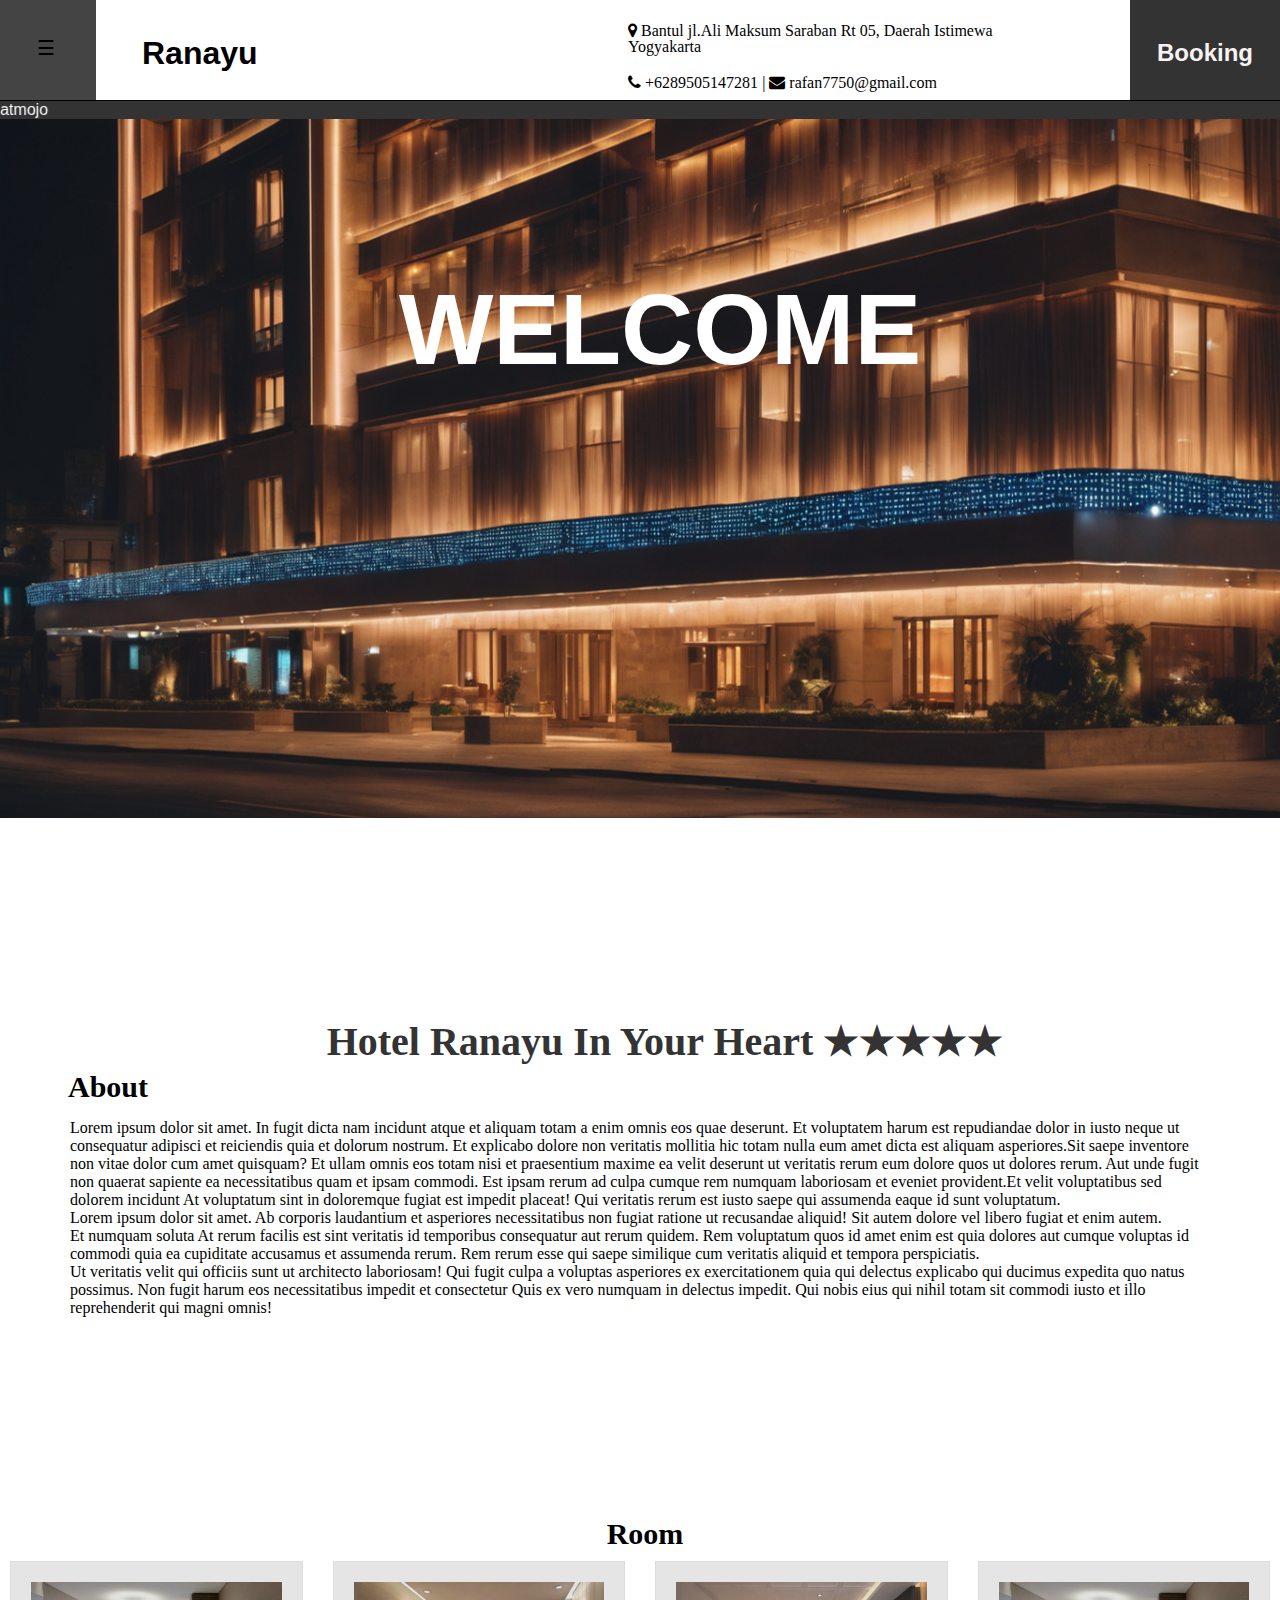
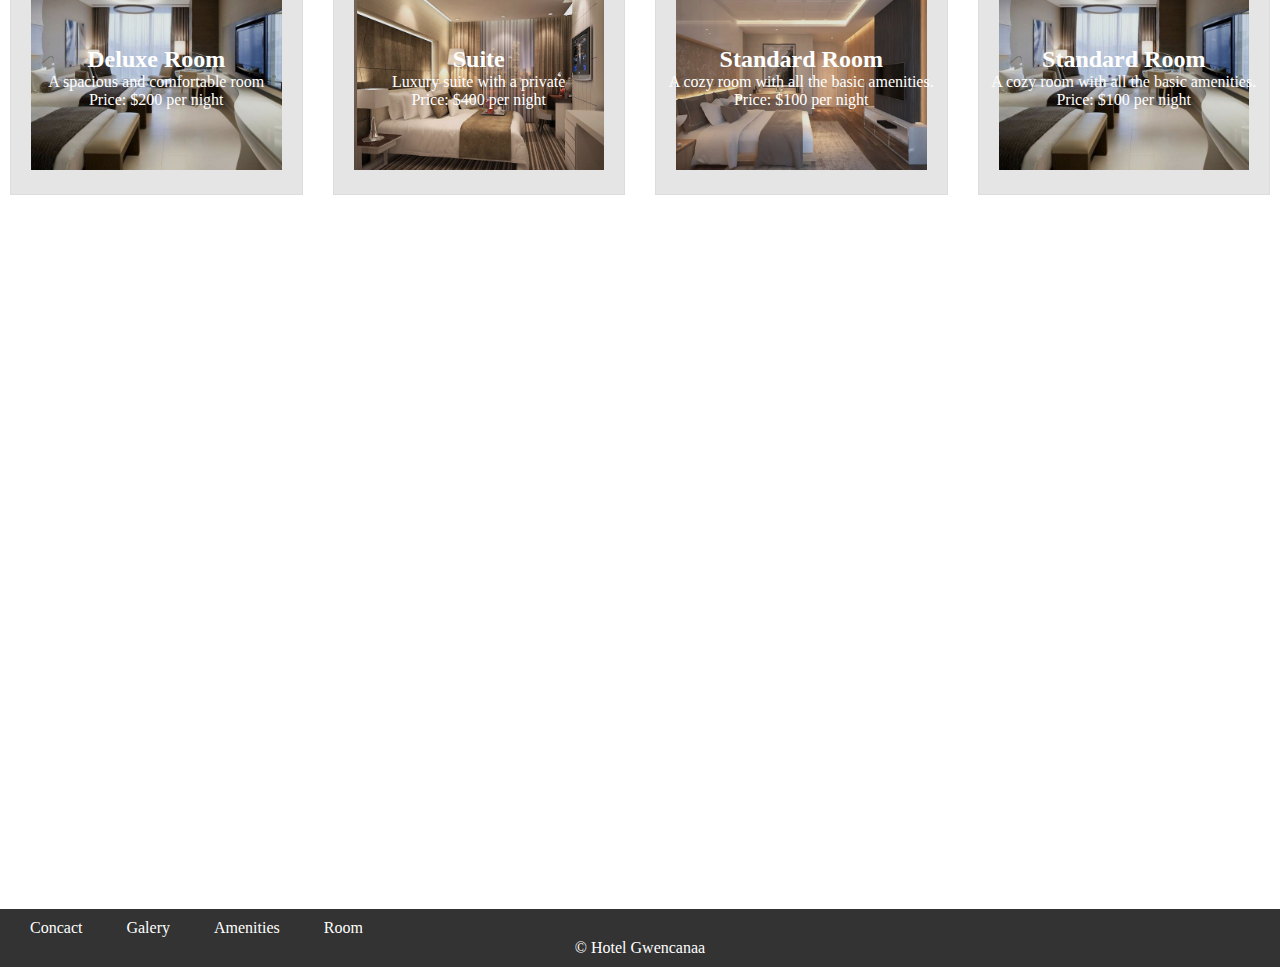
<file: index.html>
<!DOCTYPE html>
<html lang="en">
  <head>
    <meta charset="UTF-8" />
    <meta name="viewport" content="width=device-width, initial-scale=1.0" />
    <title>Hotel Ranayu</title>
    <link rel="stylesheet" href="user.css">
    <link
      rel="stylesheet"
      href="https://cdnjs.cloudflare.com/ajax/libs/font-awesome/4.7.0/css/font-awesome.min.css"
    />
  </head>
  <body>
    <header>
      <div id="mySidebar" class="sidebar">
        <a href="javascript:void(0)" class="closebtn" onclick="closeNav()">×</a>
        <a href="https://rapaee.github.io/rafa/index.html" onclick="closeNav()">Dashboard</a>
        <a href="https://rapaee.github.io/rafa/room.html" onclick="closeNav()">Room</a>
        <a href="https://rapaee.github.io/rafa/dining.html" onclick="closeNav()">Dining</a>
        <a href="#" onclick="closeNav()">Service And Facilities</a>
        <a href="#" onclick="closeNav()">Gallery</a>
      </div>

      <div id="debar">
        <button class="openbtn" onclick="openNav()">☰</button>
      </div>
      <div class="judul">
        <a href="#" style="text-decoration: none">
          <h1>Ranayu</h1>
          <!-- <h2>Ranayu</h2> -->
        </a>
      </div>
      <table class="desk1">
        <tr>
          <td>
            <i class="fa fa-map-marker">
              Bantul jl.Ali Maksum Saraban Rt 05, Daerah Istimewa Yogyakarta</i
            >
          </td>
        </tr>
        <tr>
          <td>
            <i class="fa fa-phone"> +6289505147281</i> |
            <i class="fa fa-envelope"> rafan7750@gmail.com</i>
          </td>
        </tr>
      </table>
      <div>
        <div class="pesan">
          <a href=""><h2>Booking</h2></a>
        </div>
      </div>
    </header>
    <marquee behavior="scroll" direction="right"
      >Hotel Ranayu By Rafa Naufal Yusuf Priatmojo</marquee
    >
    <div class="image">
      <h1>WELCOME</h1>
    </div>
    <div class="deskripsi">
      <h2 class="judul1">Hotel Ranayu In Your Heart ★★★★★</h2>
      <div class="isi">
        <h2>About</h2>
      </div>
      <div class="isi1">
        <p>
          Lorem ipsum dolor sit amet. In fugit dicta nam incidunt atque et
          aliquam totam a enim omnis eos quae deserunt. Et voluptatem harum est
          repudiandae dolor in iusto neque ut consequatur adipisci et reiciendis
          quia et dolorum nostrum. Et explicabo dolore non veritatis mollitia
          hic totam nulla eum amet dicta est aliquam asperiores.Sit saepe
          inventore non vitae dolor cum amet quisquam? Et ullam omnis eos totam
          nisi et praesentium maxime ea velit deserunt ut veritatis rerum eum
          dolore quos ut dolores rerum. Aut unde fugit non quaerat sapiente ea
          necessitatibus quam et ipsam commodi. Est ipsam rerum ad culpa cumque
          rem numquam laboriosam et eveniet provident.Et velit voluptatibus sed
          dolorem incidunt At voluptatum sint in doloremque fugiat est impedit
          placeat! Qui veritatis rerum est iusto saepe qui assumenda eaque id
          sunt voluptatum. <p>Lorem ipsum dolor sit amet. Ab corporis laudantium et asperiores necessitatibus non fugiat ratione ut recusandae aliquid! Sit autem dolore vel libero fugiat et enim autem. </p><p>Et numquam soluta At rerum facilis est sint veritatis id temporibus consequatur aut rerum quidem. Rem voluptatum quos id amet enim est quia dolores aut cumque voluptas id commodi quia ea cupiditate accusamus et assumenda rerum. Rem rerum esse qui saepe similique cum veritatis aliquid et tempora perspiciatis. </p><p>Ut veritatis velit qui officiis sunt ut architecto laboriosam! Qui fugit culpa a voluptas asperiores ex exercitationem quia qui delectus explicabo qui ducimus expedita quo natus possimus. Non fugit harum eos necessitatibus impedit et consectetur Quis ex vero numquam in delectus impedit. Qui nobis eius qui nihil totam sit commodi iusto et illo reprehenderit qui magni omnis! </p>

        </p>
      </div>
    </div>
    <div class="jroom">
      <h2>Room</h2>
    </div>
    <main>
      <section class="room">
        <img src="3.jpg" alt="Deluxe Room" />
        <div class="content">
          <h2>Deluxe Room</h2>
        <p>A spacious and comfortable room</p>
        <p>Price: $200 per night</p>
        </div>
      </section>

      <section class="room">
        <img src="2.jpg" alt="Suite" />
        <div class="content">
        <h2>Suite</h2>
        <p>Luxury suite with a private</p>
        <p>Price: $400 per night</p>
      </div>
      </section>

      <section class="room">
        <img src="1.jpg" alt="Standard Room" />
        <div class="content">
        <h2>Standard Room</h2>
        <p>A cozy room with all the basic amenities.</p>
        <p>Price: $100 per night</p>
      </div>
      </section>

      <section class="room">
        <img src="3.jpg" alt="Standard Room" />
        <div class="content">
        <h2>Standard Room</h2>
        <p>A cozy room with all the basic amenities.</p>
        <p>Price: $100 per night</p>
      </div>
      </section>
    </main>
    <div class="map">
      <iframe src="https://www.google.com/maps/embed?pb=!1m18!1m12!1m3!1d3952.414425498877!2d110.35395381031994!3d-7.851621492137308!2m3!1f0!2f0!3f0!3m2!1i1024!2i768!4f13.1!3m3!1m2!1s0x2e7a57ae2d6cfed5%3A0xd1f3ed5b1b96c896!2sInstitut%20Seni%20Indonesia%20Yogyakarta!5e0!3m2!1sid!2sid!4v1698809459846!5m2!1sid!2sid" width="1345" height="450" style="border:0;" allowfullscreen="" loading="lazy" referrerpolicy="no-referrer-when-downgrade"></iframe>
    </div>

    <footer>
      <div class="last">
        <ul>
          <li><a href="">Concact</a></li>
          <li><a href="">Galery</a></li>
          <li><a href="">Amenities</a></li>
          <li><a href="">Room</a></li>
        </ul>
      </div>
      <p>&copy; Hotel Gwencanaa</p>
    </footer>
    <script>
      function openNav() {
        document.getElementById("mySidebar").style.width = "250px";
        document.getElementById("debar").style.marginLeft = "250px";
      }

      function closeNav() {
        document.getElementById("mySidebar").style.width = "0";
        document.getElementById("debar").style.marginLeft = "0";
      }
    </script>
  </body>
</html>
</file>
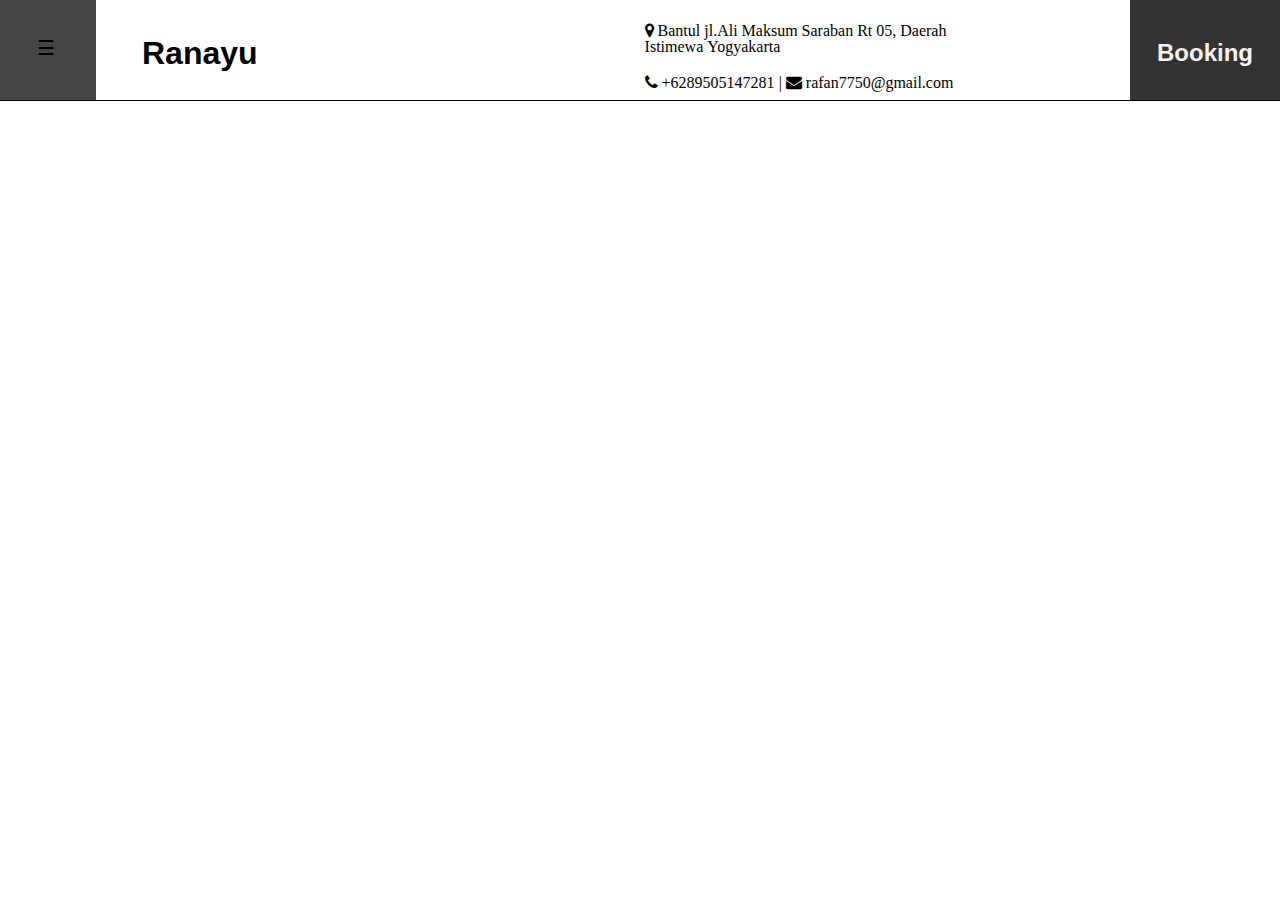
<file: dining.html>
<!DOCTYPE html>
<html lang="en">
  <head>
    <meta charset="UTF-8" />
    <meta name="viewport" content="width=device-width, initial-scale=1.0" />
    <title>Hotel Ranayu</title>
    <link rel="stylesheet" href="dining.css">
    <link
      rel="stylesheet"
      href="https://cdnjs.cloudflare.com/ajax/libs/font-awesome/4.7.0/css/font-awesome.min.css"
    />
  </head>
  <body>
    <header>
      <div id="mySidebar" class="sidebar">
        <a href="javascript:void(0)" class="closebtn" onclick="closeNav()">×</a>
        <a href="https://rapaee.github.io/rafa/index.html" onclick="closeNav()">Dashboard</a>
        <a href="https://rapaee.github.io/rafa/room.html" onclick="closeNav()">Room</a>
        <a href="https://rapaee.github.io/rafa/dining.html" onclick="closeNav()">Dining</a>
        <a href="#" onclick="closeNav()">Service And Facilities</a>
        <a href="#" onclick="closeNav()">Gallery</a>
      </div>

      <div id="debar">
        <button class="openbtn" onclick="openNav()">☰</button>
      </div>
      <div class="judul">
        <a href="#" style="text-decoration: none">
          <h1>Ranayu</h1>
          <!-- <h2>Ranayu</h2> -->
        </a>
      </div>
      <table class="desk1">
        <tr>
          <td>
            <i class="fa fa-map-marker">
              Bantul jl.Ali Maksum Saraban Rt 05, Daerah Istimewa Yogyakarta</i
            >
          </td>
        </tr>
        <tr>
          <td>
            <i class="fa fa-phone"> +6289505147281</i> |
            <i class="fa fa-envelope"> rafan7750@gmail.com</i>
          </td>
        </tr>
      </table>
      <div>
        <div class="pesan">
          <a href=""><h2>Booking</h2></a>
        </div>
      </div>
    </header>
    <script>
      function openNav() {
        document.getElementById("mySidebar").style.width = "250px";
        document.getElementById("debar").style.marginLeft = "250px";
      }

      function closeNav() {
        document.getElementById("mySidebar").style.width = "0";
        document.getElementById("debar").style.marginLeft = "0";
      }
    </script>
  </body>
</html>
</file>
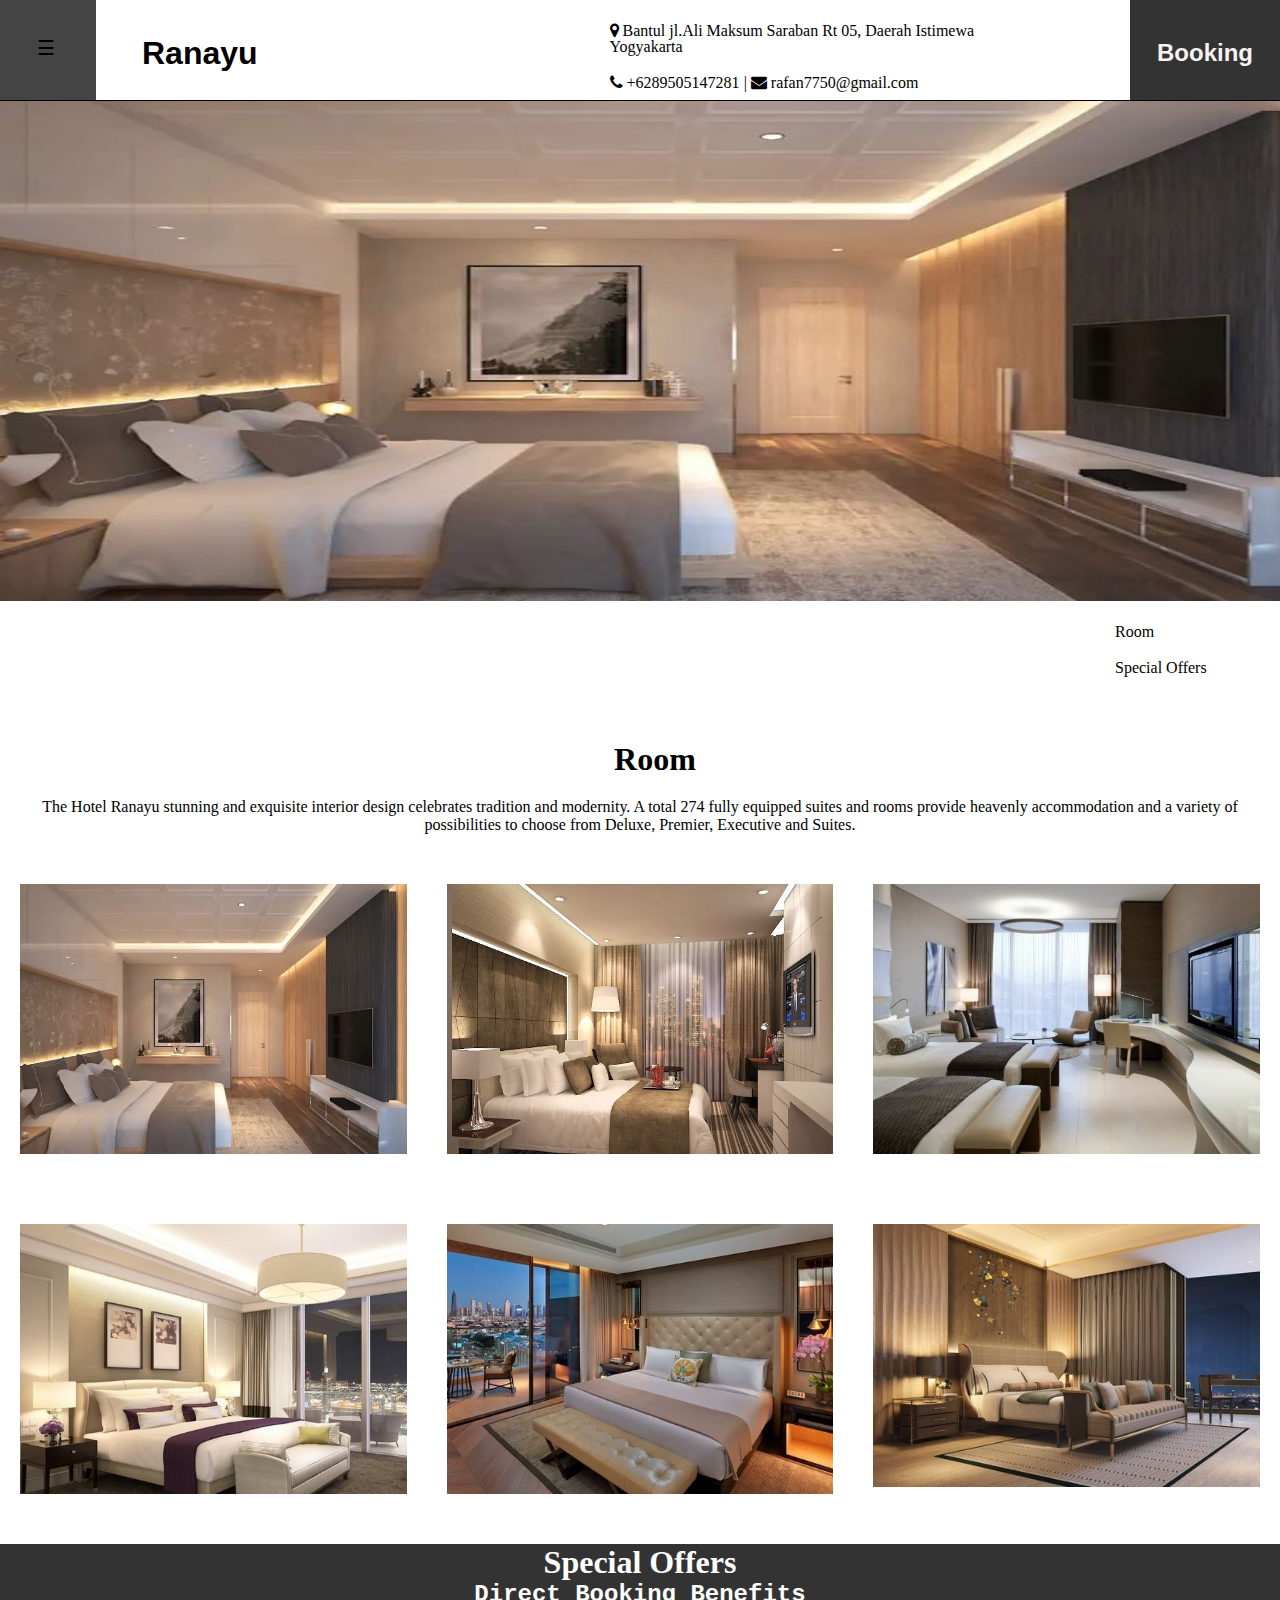
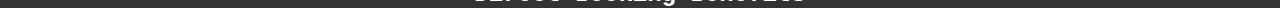
<file: room.html>
<!DOCTYPE html>
<html lang="en">
  <head>
    <meta charset="UTF-8" />
    <meta name="viewport" content="width=device-width, initial-scale=1.0" />
    <title>Hotel Ranayu</title>
    <!-- <link rel="stylesheet" href="room.css"> -->
    <link
      rel="stylesheet"
      href="https://cdnjs.cloudflare.com/ajax/libs/font-awesome/4.7.0/css/font-awesome.min.css"
    />
    <style>
      * {
  margin: 0;
  padding: 0;
}
html {
  scroll-behavior: smooth;
}
header {
  display: flex;
  width: 100%;
  height: 100px;
  position: fixed;
  background: white;
  top: 0;
  left: 0;
  position: sticky;
  position: -webkit-sticky;
  z-index: 1;
  border-bottom: 1px solid black;
}
.desk1 {
  float: right;
  position: relative;
  margin-top: 10px;
  margin-left: 350px;
}
.judul h1 {
  position: relative;
  margin-top: 35px;
  margin-bottom: 30px;
  margin-left: 30px;
  color: black;
  font-family: Arial, Helvetica, sans-serif;
}
.pesan {
  background: #333;
  width: 150px;
  height: 115px;
  text-align: center;
  float: right;
  position: relative;
  margin-left: 144px;
  margin-top: 195px;
  bottom: 210px;
}
.pesan h2 {
  height: 100%;
  margin-top: 10px;
  color: rgb(248, 242, 242);
  display: flex;
  flex-direction: column;
  justify-content: center;
  align-items: center;
  font-family: Arial, Helvetica, sans-serif;
}
.pesan a {
  text-decoration: none;
  color: black;
}
/*menu*/
.sidebar {
  height: 100%;
  width: 0;
  position: fixed;
  z-index: 1;
  top: 0;
  left: 0;
  background-color: #333;
  overflow-x: hidden;
  transition: 0.5s;
  padding-top: 60px;
}

.sidebar a {
  padding: 8px 8px 8px 32px;
  text-decoration: none;
  font-size: 25px;
  color: #818181;
  display: block;
  transition: 0.3s;
}

.sidebar a:hover {
  color: #f1f1f1;
}

.sidebar .closebtn {
  position: absolute;
  top: 0;
  right: 25px;
  font-size: 36px;
  margin-left: 50px;
}

.openbtn {
  width: 100px;
  height: 153%;
  margin-top: -20px;
  margin-left: -20px;
  font-size: 20px;
  cursor: pointer;
  color: black;
  padding: 10px 15px;
  border: none;
}

.openbtn:hover {
  background-color: #444;
}

#debar {
  transition: margin-left 0.5s;
  padding: 16px;
}

/* On smaller screens, where height is less than 450px, change the style of the sidenav (less padding and a smaller font size) */
@media screen and (max-height: 450px) {
  .sidebar {
    padding-top: 15px;
  }
  .sidebar a {
    font-size: 18px;
  }
}
.slider-container {
  position: relative;
  float: left;
  margin: auto;
  overflow: hidden;
}
.slide {
  display: none;
}
img {
  background-size: cover;
  width: 1348px;
  height: 500px;
}
.room h1 {
  text-align: center;
  margin-left: 30px;
  padding-top: 5%;
}
.room p {
  text-align: center;
  margin-top: 20px;
  margin-left: 10px;
  margin-right: 10px;
}
.image-container {
  position: relative;
  width: 500px; /* Adjust to the width of your image */
  height: 300px; /* Adjust to the height of your image */
  overflow: hidden;
  margin: 20px;
}

.normal-image {
  width: 100%;
  height: auto;
  transition: transform 0.3s ease-in-out;
  margin-top: 30px;
}

.overlay {
  position: absolute;
  top: 0;
  left: 0;
  width: 100%;
  height: 100%;
  background-color: rgba(0, 0, 0, 0.5); /* Background color of the overlay */
  display: flex;
  align-items: center;
  justify-content: center;
  opacity: 0;
  transition: opacity 0.3s ease-in-out;
}
/*bagian overlay gambar 1 dan 3*/
.text1 {
  color: #fff; /* Text color */
  font-size: 30px; /* Text size */
  margin-right: 0;
  margin-bottom: 10%;
}
.ava1{
  position: relative;
  margin-top: 70px;
  margin-left: -153px;
  color: white;
  font-size: 15px;
  font-family: Arial, Helvetica, sans-serif;
}
.des1{
  margin-left: -178px;
  color: white;
  font-size: 30px;
  font-family: Arial, Helvetica, sans-serif;
}
.book-room1 {
  background-color: blue;
  position: relative;
  margin-top: 150px;
  margin-left: -158px;
  text-align: center;
}
.book-room1 h2 a:hover{
  background-color: #f1f1f1;
  color: black;
}
/*bagian overlay gambar 2 dan 5*/
.text2{
  color: #fff; /* Text color */
  font-size: 30px; /* Text size */
  margin-right: 10%;
  margin-bottom: 10%;
}
.ava2{
  position: relative;
  margin-top: 70px;
  margin-left: -210px;
  color: white;
  font-size: 15px;
  font-family: Arial, Helvetica, sans-serif;
}
.des2{
  margin-left: -240px;
  color: white;
  font-size: 30px;
  font-family: Arial, Helvetica, sans-serif;
}
.book-room2 {
  background-color: blue;
  position: relative;
  margin-top: 150px;
  margin-left: -205px;
  text-align: center;
}
.book-room2 h2 a:hover{
  background-color: #f1f1f1;
  color: black;
}
/*bagian overlay gambar 3 dan 6*/
.text3{
  color: #fff; /* Text color */
  font-size: 30px; /* Text size */
  margin-right: -43%;
  margin-bottom: 10%;
}
.ava3{
  position: relative;
  margin-top: 70px;
  margin-left: 80px;
  color: white;
  font-size: 15px;
  font-family: Arial, Helvetica, sans-serif;
}
.des3{
  margin-left: 52px;
  color: white;
  font-size: 30px;
  font-family: Arial, Helvetica, sans-serif;
}
.book-room3 {
  background-color: blue;
  position: relative;
  margin-top: 150px;
  margin-left: -158px;
  text-align: center;
}
.book-room3 h2 a:hover{
  background-color: #f1f1f1;
  color: black;
}
.image-container:hover .normal-image {
  transform: scale(1.1);
}

.image-container:hover .overlay {
  opacity: 1;
}
/*untuk membuat vertikal image*/
.flex {
  display: flex;
  align-items: center;
  justify-content: space-evenly;
}
.flix{
  display: flex;
  align-items: center;
  justify-content: space-evenly;
}
.nav2 ul {
  list-style: none;
  margin-left: 1100px;
  margin-top: 30px;
}
.nav2 ul li {
  display: inline-block;
  padding-top: 10%;
}

.nav2 ul li a {
  text-decoration: none;
  padding: 5px 15px;
  color: black;
}
.nav2 ul li a:hover {
  color: grey;
  transition: all 0.5s ease;
}
.book-room1 a{
  text-decoration: none;
  color: white;
}
.book-room2 a{
  text-decoration: none;
  color: white;
}.book-room3 a{
  text-decoration: none;
  color: white;
}
.bg_special{
  background-color: #333;
}
.special_offers{
  text-align: center;
  color: white;
  margin-top: 30px;
}
.special_offers2{
  text-align: center;
  color: white;
  font-family: 'Courier New', Courier, monospace;
}
    </style>
  </head>
  <body>
    <header>
      <div id="mySidebar" class="sidebar">
        <a href="javascript:void(0)" class="closebtn" onclick="closeNav()">×</a>
        <a href="https://rapaee.github.io/rafa/index.html" onclick="closeNav()"
          >Dashboard</a
        >
        <a href="https://rapaee.github.io/rafa/room.html" onclick="closeNav()">Room</a>
        <a href="https://rapaee.github.io/rafa/dining.html" onclick="closeNav()">Dining</a>
        <a href="#" onclick="closeNav()">Service And Facilities</a>
        <a href="#" onclick="closeNav()">Gallery</a>
      </div>

      <div id="debar">
        <button class="openbtn" onclick="openNav()">☰</button>
      </div>
      <div class="judul">
        <a href="#" style="text-decoration: none">
          <h1>Ranayu</h1>
          <!-- <h2>Ranayu</h2> -->
        </a>
      </div>
      <table class="desk1">
        <tr>
          <td>
            <i class="fa fa-map-marker">
              Bantul jl.Ali Maksum Saraban Rt 05, Daerah Istimewa Yogyakarta</i
            >
          </td>
        </tr>
        <tr>
          <td>
            <i class="fa fa-phone"> +6289505147281</i> |
            <i class="fa fa-envelope"> rafan7750@gmail.com</i>
          </td>
        </tr>
      </table>
      <div>
        <div class="pesan">
          <a href=""><h2>Booking</h2></a>
        </div>
      </div>
    </header>
    <div class="slider-container">
      <div class="slide fade">
        <img src="1.jpg" alt="Image 1" />
      </div>
      <div class="slide fade">
        <img src="2.jpg" alt="Image 2" />
      </div>
      <div class="slide fade">
        <img src="3.jpg" alt="Image 2" />
      </div>
      <!-- Add more slides as needed -->
    </div>
    <div class="nav2">
      <ul>
        <li><a href="#room">Room</a></li>
        <li><a href="#special">Special Offers</a></li>
      </ul>
    </div>
    <div class="room" id="room">
      <h1>Room</h1>
      <p>
        The Hotel Ranayu stunning and exquisite interior design celebrates
        tradition and modernity. A total 274 fully equipped suites and rooms
        provide heavenly accommodation and a variety of possibilities to choose
        from Deluxe, Premier, Executive and Suites.
      </p>
    </div>
    <div class="flex">
      <div class="image-container">
        <img src="1.jpg" alt="Normal Image" class="normal-image" />
        <div class="overlay">
          <h2 class="text1">Deluxe Room</h2>
          <div class="ket1">
            <h2 class="ava1">AVAILABLE FORM </h2>
            <p class="des1">8,550,000 IDR</p>
          </div>
          <div class="book-room1">
            <h2><a href="">Book Room</a></h2>
          </div>
        </div>
      </div>
      <div class="image-container">
        <img src="2.jpg" alt="Normal Image" class="normal-image" />
        <div class="overlay">
          <h2 class="text2">Standard Room</h2>
          <div class="ket2">
            <h2 class="ava2">AVAILABLE FORM </h2>
            <p class="des2">8,550,000 IDR</p>
          </div>
          <div class="book-room2">
            <h2><a href="">Book Room</a></h2>
          </div>
        </div>
      </div>
      <div class="image-container">
        <img src="3.jpg" alt="Normal Image" class="normal-image" />
        <div class="overlay">
          <h2 class="text3" >Suite</h2>
          <div class="ket3">
            <h2 class="ava3">AVAILABLE FORM </h2>
            <p class="des3">8,550,000 IDR</p>
          </div>
          <div class="book-room3">
            <h2><a href="">Book Room</a></h2>
          </div>
        </div>
      </div>
    </div>
    <div class="flix">
      <div class="image-container">
        <img src="4.jpg" alt="Normal Image" class="normal-image" />
        <div class="overlay">
          <h2 class="text1">Deluxe Room</h2>
          <div class="ket">
            <h2 class="ava1">AVAILABLE FORM </h2>
            <p class="des1">8,550,000 IDR</p>
          </div>
          <div class="book-room1">
            <h2><a href="">Book Room</a></h2>
          </div>
        </div>
      </div>
      <div class="image-container">
        <img src="5.jpg" alt="Normal Image" class="normal-image" />
        <div class="overlay">
          <h2 class="text2">Standard Room</h2>
          <div class="ket">
            <h2 class="ava2">AVAILABLE FORM </h2>
            <p class="des2">8,550,000 IDR</p>
          </div>
          <div class="book-room2">
            <h2><a href="">Book Room</a></h2>
          </div>
        </div>
      </div>
      <div class="image-container">
        <img src="6.jpg" alt="Normal Image" class="normal-image" />
        <div class="overlay">
          <h2 class="text3">Suite</h2>
          <div class="ket3">
            <h2 class="ava3">AVAILABLE FORM </h2>
            <p class="des3">8,550,000 IDR</p>
          </div>
          <div class="book-room3">
            <h2><a href="">Book Room</a></h2>
          </div>
        </div>
      </div>
    </div>
    <div class="bg_special">
      <h1 class="special_offers" id="special">Special Offers</h1>
      <h2 class="special_offers2">Direct Booking Benefits</h2>
    </div>
    <script>
      function openNav() {
        document.getElementById("mySidebar").style.width = "250px";
        document.getElementById("debar").style.marginLeft = "250px";
      }

      function closeNav() {
        document.getElementById("mySidebar").style.width = "0";
        document.getElementById("debar").style.marginLeft = "0";
      }
    </script>
    <script>
      let slideIndex = 0;

      function showSlides() {
        let slides = document.getElementsByClassName("slide");

        for (let i = 0; i < slides.length; i++) {
          slides[i].style.display = "none";
        }

        slideIndex++;

        if (slideIndex > slides.length) {
          slideIndex = 1;
        }

        slides[slideIndex - 1].style.display = "block";
        setTimeout(showSlides, 4000); // Change slide every 2 seconds
      }

      // Run the slideshow when the page loads
      document.addEventListener("DOMContentLoaded", showSlides);
    </script>
  </body>
</html>
</file>
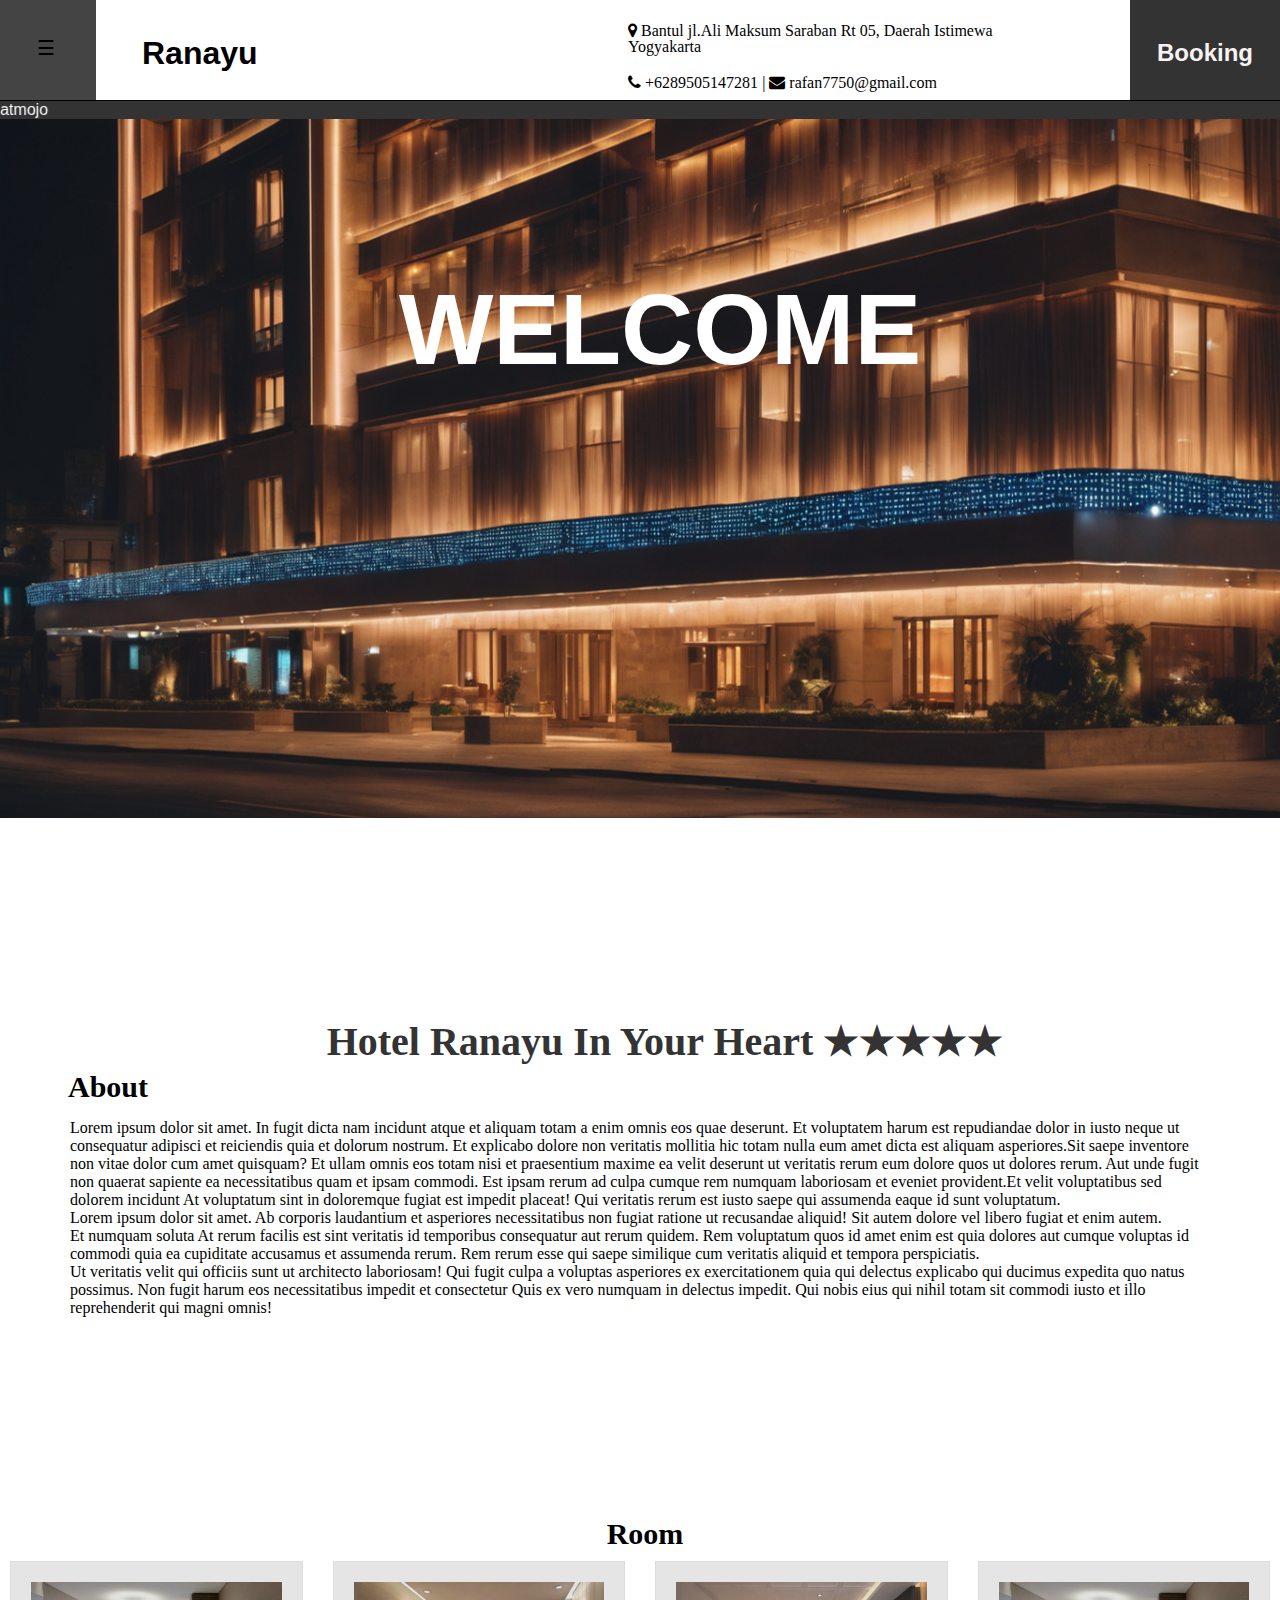
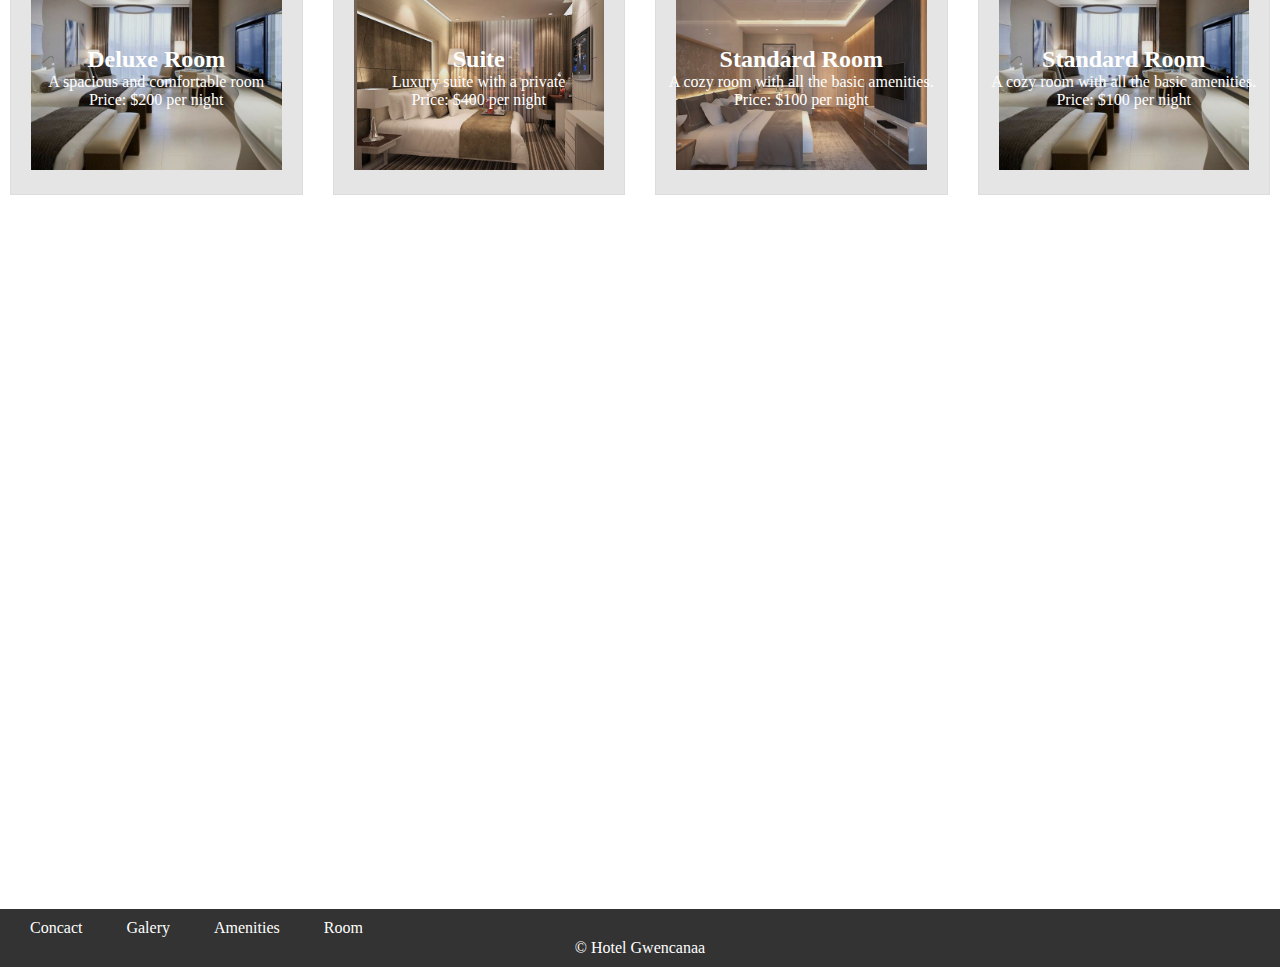
<file: userr.html>
<!DOCTYPE html>
<html lang="en">
  <head>
    <meta charset="UTF-8" />
    <meta name="viewport" content="width=device-width, initial-scale=1.0" />
    <title>Hotel Ranayu</title>
    <link rel="stylesheet" href="user.css">
    <link
      rel="stylesheet"
      href="https://cdnjs.cloudflare.com/ajax/libs/font-awesome/4.7.0/css/font-awesome.min.css"
    />
  </head>
  <body>
    <header>
      <div id="mySidebar" class="sidebar">
        <a href="javascript:void(0)" class="closebtn" onclick="closeNav()">×</a>
        <a href="#" onclick="closeNav()">Dashboard</a>
        <a href="http://localhost/1/room.html" onclick="closeNav()">Room</a>
        <a href="http://localhost/1/dining.html" onclick="closeNav()">Dining</a>
        <a href="#" onclick="closeNav()">Service And Facilities</a>
        <a href="#" onclick="closeNav()">Gallery</a>
      </div>

      <div id="debar">
        <button class="openbtn" onclick="openNav()">☰</button>
      </div>
      <div class="judul">
        <a href="#" style="text-decoration: none">
          <h1>Ranayu</h1>
          <!-- <h2>Ranayu</h2> -->
        </a>
      </div>
      <table class="desk1">
        <tr>
          <td>
            <i class="fa fa-map-marker">
              Bantul jl.Ali Maksum Saraban Rt 05, Daerah Istimewa Yogyakarta</i
            >
          </td>
        </tr>
        <tr>
          <td>
            <i class="fa fa-phone"> +6289505147281</i> |
            <i class="fa fa-envelope"> rafan7750@gmail.com</i>
          </td>
        </tr>
      </table>
      <div>
        <div class="pesan">
          <a href=""><h2>Booking</h2></a>
        </div>
      </div>
    </header>
    <marquee behavior="scroll" direction="right"
      >Hotel Ranayu By Rafa Naufal Yusuf Priatmojo</marquee
    >
    <div class="image">
      <h1>WELCOME</h1>
    </div>
    <div class="deskripsi">
      <h2 class="judul1">Hotel Ranayu In Your Heart ★★★★★</h2>
      <div class="isi">
        <h2>About</h2>
      </div>
      <div class="isi1">
        <p>
          Lorem ipsum dolor sit amet. In fugit dicta nam incidunt atque et
          aliquam totam a enim omnis eos quae deserunt. Et voluptatem harum est
          repudiandae dolor in iusto neque ut consequatur adipisci et reiciendis
          quia et dolorum nostrum. Et explicabo dolore non veritatis mollitia
          hic totam nulla eum amet dicta est aliquam asperiores.Sit saepe
          inventore non vitae dolor cum amet quisquam? Et ullam omnis eos totam
          nisi et praesentium maxime ea velit deserunt ut veritatis rerum eum
          dolore quos ut dolores rerum. Aut unde fugit non quaerat sapiente ea
          necessitatibus quam et ipsam commodi. Est ipsam rerum ad culpa cumque
          rem numquam laboriosam et eveniet provident.Et velit voluptatibus sed
          dolorem incidunt At voluptatum sint in doloremque fugiat est impedit
          placeat! Qui veritatis rerum est iusto saepe qui assumenda eaque id
          sunt voluptatum. <p>Lorem ipsum dolor sit amet. Ab corporis laudantium et asperiores necessitatibus non fugiat ratione ut recusandae aliquid! Sit autem dolore vel libero fugiat et enim autem. </p><p>Et numquam soluta At rerum facilis est sint veritatis id temporibus consequatur aut rerum quidem. Rem voluptatum quos id amet enim est quia dolores aut cumque voluptas id commodi quia ea cupiditate accusamus et assumenda rerum. Rem rerum esse qui saepe similique cum veritatis aliquid et tempora perspiciatis. </p><p>Ut veritatis velit qui officiis sunt ut architecto laboriosam! Qui fugit culpa a voluptas asperiores ex exercitationem quia qui delectus explicabo qui ducimus expedita quo natus possimus. Non fugit harum eos necessitatibus impedit et consectetur Quis ex vero numquam in delectus impedit. Qui nobis eius qui nihil totam sit commodi iusto et illo reprehenderit qui magni omnis! </p>

        </p>
      </div>
    </div>
    <div class="jroom">
      <h2>Room</h2>
    </div>
    <main>
      <section class="room">
        <img src="3.jpg" alt="Deluxe Room" />
        <div class="content">
          <h2>Deluxe Room</h2>
        <p>A spacious and comfortable room</p>
        <p>Price: $200 per night</p>
        </div>
      </section>

      <section class="room">
        <img src="2.jpg" alt="Suite" />
        <div class="content">
        <h2>Suite</h2>
        <p>Luxury suite with a private</p>
        <p>Price: $400 per night</p>
      </div>
      </section>

      <section class="room">
        <img src="1.jpg" alt="Standard Room" />
        <div class="content">
        <h2>Standard Room</h2>
        <p>A cozy room with all the basic amenities.</p>
        <p>Price: $100 per night</p>
      </div>
      </section>

      <section class="room">
        <img src="3.jpg" alt="Standard Room" />
        <div class="content">
        <h2>Standard Room</h2>
        <p>A cozy room with all the basic amenities.</p>
        <p>Price: $100 per night</p>
      </div>
      </section>
    </main>
    <div class="map">
      <iframe src="https://www.google.com/maps/embed?pb=!1m18!1m12!1m3!1d3952.414425498877!2d110.35395381031994!3d-7.851621492137308!2m3!1f0!2f0!3f0!3m2!1i1024!2i768!4f13.1!3m3!1m2!1s0x2e7a57ae2d6cfed5%3A0xd1f3ed5b1b96c896!2sInstitut%20Seni%20Indonesia%20Yogyakarta!5e0!3m2!1sid!2sid!4v1698809459846!5m2!1sid!2sid" width="1345" height="450" style="border:0;" allowfullscreen="" loading="lazy" referrerpolicy="no-referrer-when-downgrade"></iframe>
    </div>

    <footer>
      <div class="last">
        <ul>
          <li><a href="">Concact</a></li>
          <li><a href="">Galery</a></li>
          <li><a href="">Amenities</a></li>
          <li><a href="">Room</a></li>
        </ul>
      </div>
      <p>&copy; Hotel Gwencanaa</p>
    </footer>
    <script>
      function openNav() {
        document.getElementById("mySidebar").style.width = "250px";
        document.getElementById("debar").style.marginLeft = "250px";
      }

      function closeNav() {
        document.getElementById("mySidebar").style.width = "0";
        document.getElementById("debar").style.marginLeft = "0";
      }
    </script>
  </body>
</html>
</file>
<file: user.css>
* {
  margin: 0;
  padding: 0;
}
html {
  scroll-behavior: smooth;
}
header {
  display: flex;
  width: 100%;
  height: 100px;
  position: fixed;
  background: white;
  top: 0;
  left: 0;
  position: sticky;
  position: -webkit-sticky;
  z-index: 1;
  border-bottom: 1px solid black;
}
.desk1 {
  float: right;
  position: relative;
  margin-top: 10px;
  margin-left: 368.5px;
}
.judul h1 {
  position: relative;
  margin-top: 35px;
  margin-bottom: 30px;
  margin-left: 30px;
  color: black;
  font-family: Arial, Helvetica, sans-serif;
}
/* .judul a h2 {
        margin-left: 195px;
        color: black;
        font-family: Arial, Helvetica, sans-serif;
        font-weight: bold;
      } */
.pesan {
  background: #333;
  width: 150px;
  height: 115px;
  text-align: center;
  float: right;
  position: relative;
  margin-left: 127px;
  margin-top: 195px;
  bottom: 210px;
}
.pesan h2 {
  height: 100%;
  margin-top: 10px;
  color: rgb(248, 242, 242);
  display: flex;
  flex-direction: column;
  justify-content: center;
  align-items: center;
  font-family: Arial, Helvetica, sans-serif;
}
.pesan a {
  text-decoration: none;
  color: black;
}
marquee {
  color: white;
  background-color: #333;

  font-family: Arial, Helvetica, sans-serif;
}
.image {
  margin-top: -5px;
  background: url(bg1.png);
  background-size: cover;
  width: 100%;
  height: 700px;
}
.image h1 {
  position: relative;
  text-align: center;
  margin-left: 40px;
  top: 200px;
  color: white;
  font-size: 100px;
  font-family: Verdana, Geneva, Tahoma, sans-serif;
  animation: glow 2s linear infinite;
  transform: translateY(-40%);
}
@keyframes glow {
  0% {
    text-shadow: 0 0 10px rgba(255, 255, 255, 0.7);
  }
  50% {
    text-shadow: 0 0 20px rgba(255, 255, 255, 0.9),
      0 0 30px rgba(255, 255, 255, 0.7);
  }
  100% {
    text-shadow: 0 0 10px rgba(255, 255, 255, 0.7);
  }
}
.judul1 {
  text-align: center;
  margin-left: 50px;
  font-size: 40px;
  /* margin-top: 200px; */
  color: #333;
}
.isi {
  margin-left: 68px;
  font-size: 20px;
  margin-top: 5px;
}
.isi1 {
  text-align: left;
  margin-top: 15px;
  margin-left: 70px;
  margin-right: 70px;
}
/*room img*/
.jroom {
  margin-left: 10px;
  font-size: 20px;
  text-align: center;
}
main {
  display: flex;
  gap: 10px;
  justify-content: center;
  align-items: center;
}
.room {
  width: 20%;
  background-color: #fff;
  padding: 20px;
  border: 1px solid #ddd;
  margin: 10px;
  text-align: center;
  position: relative;
}
.room:hover .content {
  background: rgba(0, 0, 0, 0.5);
}

.deskripsi {
  padding: 200px 0;
}

.room img {
  max-width: 100%;
  height: 100%;
}
.room .content {
  position: absolute;
  left: 0;
  top: 0;
  width: 100%;
  height: 100%;
  background: rgba(0, 0, 0, 0.1);
  display: flex;
  justify-content: center;
  align-items: center;
  flex-direction: column;
  color: white;
}
footer {
  text-align: center;
  background-color: #333;
  color: #fff;
  padding: 10px;
  margin-top: 50px;
}
footer p {
  margin-top: 20px;
}
/*menu*/
.sidebar {
  height: 100%;
  width: 0;
  position: fixed;
  z-index: 1;
  top: 0;
  left: 0;
  background-color: #333;
  overflow-x: hidden;
  transition: 0.5s;
  padding-top: 60px;
}

.sidebar a {
  padding: 8px 8px 8px 32px;
  text-decoration: none;
  font-size: 25px;
  color: #818181;
  display: block;
  transition: 0.3s;
}

.sidebar a:hover {
  color: #f1f1f1;
}

.sidebar .closebtn {
  position: absolute;
  top: 0;
  right: 25px;
  font-size: 36px;
  margin-left: 50px;
}

.openbtn {
  width: 100px;
  height: 153%;
  margin-top: -20px;
  margin-left: -20px;
  font-size: 20px;
  cursor: pointer;
  color: black;
  padding: 10px 15px;
  border: none;
}

.openbtn:hover {
  background-color: #444;
}

#debar {
  transition: margin-left 0.5s;
  padding: 16px;
}

/* On smaller screens, where height is less than 450px, change the style of the sidenav (less padding and a smaller font size) */
@media screen and (max-height: 450px) {
  .sidebar {
    padding-top: 15px;
  }
  .sidebar a {
    font-size: 18px;
  }
}
.map {
  margin-top: 200px;
}
.last ul {
  list-style: none;
  float: left;
}
.last ul li {
  display: inline-block;
}
.last ul li a {
  text-decoration: none;

  color: white;
  padding: 5px 20px;
}
.last ul li a:hover {
  color: grey;
  transition: all 0.5s ease;
}
</file>
<file: dining.css>
* {
    margin: 0;
    padding: 0;
  }
  html {
    scroll-behavior: smooth;
  }
  header {
    display: flex;
    width: 100%;
    height: 100px;
    position: fixed;
    background: white;
    top: 0;
    left: 0;
    position: sticky;
    position: -webkit-sticky;
    z-index: 1;
    border-bottom: 1px solid black;
  }
  .desk1 {
    float: right;
    position: relative;
    margin-top: 10px;
    margin-left: 385px;
  }
  .judul h1 {
    position: relative;
    margin-top: 35px;
    margin-bottom: 30px;
    margin-left: 30px;
    color: black;
    font-family: Arial, Helvetica, sans-serif;
  }
  /* .judul a h2 {
    margin-left: 195px;
    color: black;
    font-family: Arial, Helvetica, sans-serif;
    font-weight: bold;
  } */
  .pesan {
    background: #333;
    width: 150px;
    height: 115px;
    text-align: center;
    float: right;
    position: relative;
    margin-left: 127px;
    margin-top: 195px;
    bottom: 210px;
  }
  .pesan h2 {
    height: 100%;
    margin-top: 10px;
    color: rgb(248, 242, 242);
    display: flex;
    flex-direction: column;
    justify-content: center;
    align-items: center;
    font-family: Arial, Helvetica, sans-serif;
  }
  .pesan a {
    text-decoration: none;
    color: black;
  }
  /*menu*/
  .sidebar {
    height: 100%;
    width: 0;
    position: fixed;
    z-index: 1;
    top: 0;
    left: 0;
    background-color: #333;
    overflow-x: hidden;
    transition: 0.5s;
    padding-top: 60px;
  }

  .sidebar a {
    padding: 8px 8px 8px 32px;
    text-decoration: none;
    font-size: 25px;
    color: #818181;
    display: block;
    transition: 0.3s;
  }

  .sidebar a:hover {
    color: #f1f1f1;
  }

  .sidebar .closebtn {
    position: absolute;
    top: 0;
    right: 25px;
    font-size: 36px;
    margin-left: 50px;
  }

  .openbtn {
    width: 100px;
    height: 153%;
    margin-top: -20px;
    margin-left: -20px;
    font-size: 20px;
    cursor: pointer;
    color: black;
    padding: 10px 15px;
    border: none;
  }

  .openbtn:hover {
    background-color: #444;
  }

  #debar {
    transition: margin-left 0.5s;
    padding: 16px;
  }

  /* On smaller screens, where height is less than 450px, change the style of the sidenav (less padding and a smaller font size) */
  @media screen and (max-height: 450px) {
    .sidebar {
      padding-top: 15px;
    }
    .sidebar a {
      font-size: 18px;
    }
}
</file>
<file: room.css>
* {
  margin: 0;
  padding: 0;
}
html {
  scroll-behavior: smooth;
}
header {
  display: flex;
  width: 100%;
  height: 100px;
  position: fixed;
  background: white;
  top: 0;
  left: 0;
  position: sticky;
  position: -webkit-sticky;
  z-index: 1;
  border-bottom: 1px solid black;
}
.desk1 {
  float: right;
  position: relative;
  margin-top: 10px;
  margin-left: 350px;
}
.judul h1 {
  position: relative;
  margin-top: 35px;
  margin-bottom: 30px;
  margin-left: 30px;
  color: black;
  font-family: Arial, Helvetica, sans-serif;
}
.pesan {
  background: #333;
  width: 150px;
  height: 115px;
  text-align: center;
  float: right;
  position: relative;
  margin-left: 144px;
  margin-top: 195px;
  bottom: 210px;
}
.pesan h2 {
  height: 100%;
  margin-top: 10px;
  color: rgb(248, 242, 242);
  display: flex;
  flex-direction: column;
  justify-content: center;
  align-items: center;
  font-family: Arial, Helvetica, sans-serif;
}
.pesan a {
  text-decoration: none;
  color: black;
}
/*menu*/
.sidebar {
  height: 100%;
  width: 0;
  position: fixed;
  z-index: 1;
  top: 0;
  left: 0;
  background-color: #333;
  overflow-x: hidden;
  transition: 0.5s;
  padding-top: 60px;
}

.sidebar a {
  padding: 8px 8px 8px 32px;
  text-decoration: none;
  font-size: 25px;
  color: #818181;
  display: block;
  transition: 0.3s;
}

.sidebar a:hover {
  color: #f1f1f1;
}

.sidebar .closebtn {
  position: absolute;
  top: 0;
  right: 25px;
  font-size: 36px;
  margin-left: 50px;
}

.openbtn {
  width: 100px;
  height: 153%;
  margin-top: -20px;
  margin-left: -20px;
  font-size: 20px;
  cursor: pointer;
  color: black;
  padding: 10px 15px;
  border: none;
}

.openbtn:hover {
  background-color: #444;
}

#debar {
  transition: margin-left 0.5s;
  padding: 16px;
}

/* On smaller screens, where height is less than 450px, change the style of the sidenav (less padding and a smaller font size) */
@media screen and (max-height: 450px) {
  .sidebar {
    padding-top: 15px;
  }
  .sidebar a {
    font-size: 18px;
  }
}
.slider-container {
  position: relative;
  float: left;
  margin: auto;
  overflow: hidden;
}
.slide {
  display: none;
}
img {
  background-size: cover;
  width: 1348px;
  height: 500px;
}
.room h1 {
  text-align: center;
  margin-left: 30px;
  padding-top: 5%;
}
.room p {
  text-align: center;
  margin-top: 20px;
  margin-left: 10px;
  margin-right: 10px;
}
.image-container {
  position: relative;
  width: 500px; /* Adjust to the width of your image */
  height: 300px; /* Adjust to the height of your image */
  overflow: hidden;
  margin: 20px;
}

.normal-image {
  width: 100%;
  height: auto;
  transition: transform 0.3s ease-in-out;
  margin-top: 30px;
}

.overlay {
  position: absolute;
  top: 0;
  left: 0;
  width: 100%;
  height: 100%;
  background-color: rgba(0, 0, 0, 0.5); /* Background color of the overlay */
  display: flex;
  align-items: center;
  justify-content: center;
  opacity: 0;
  transition: opacity 0.3s ease-in-out;
}

.text {
  color: #fff; /* Text color */
  font-size: 18px; /* Text size */
  text-align: center;
}
.image-container:hover .normal-image {
  transform: scale(1.1);
}

.image-container:hover .overlay {
  opacity: 1;
}
/*untuk membuat vertikal image*/
.flex {
  display: flex;
  align-items: center;
  justify-content: space-evenly;
}
.flix{
  display: flex;
  align-items: center;
  justify-content: space-evenly;
}
.nav2 ul {
  list-style: none;
  margin-left: 1100px;
  margin-top: 30px;
}
.nav2 ul li {
  display: inline-block;
  padding-top: 10%;
}

.nav2 ul li a {
  text-decoration: none;
  padding: 5px 15px;
  color: black;
}
.nav2 ul li a:hover {
  color: grey;
  transition: all 0.5s ease;
}
.book-room1 a{
  text-decoration: none;
  color: white;
}
.book-room2 a{
  text-decoration: none;
  color: white;
}.book-room3 a{
  text-decoration: none;
  color: white;
}
.book-room1 {
  background-color: blue;
  position: relative;
  margin-top: 50px;
  margin-left: -113px;
  text-align: center;
}
.book-room2 {
  background-color: blue;
  position: relative;
  margin-top: 150px;
  margin-left: -120px;
  text-align: center;
}
.book-room3 {
  background-color: blue;
  position: relative;
  margin-top: 50px;
  margin-left: -150px;
  text-align: center;
}
.book-room1 h2 a:hover{
  background-color: #f1f1f1;
  color: black;
}
.book-room2 h2 a:hover{
  background-color: #f1f1f1;
  color: black;
}
.book-room3 h2 a:hover{
  background-color: #f1f1f1;
  color: black;
}
.bg_special{
  background-color: #333;
}
.special_offers{
  text-align: center;
  color: white;
  margin-top: 30px;
}
.special_offers2{
  text-align: center;
  color: white;
  font-family: 'Courier New', Courier, monospace;
}
</file>
